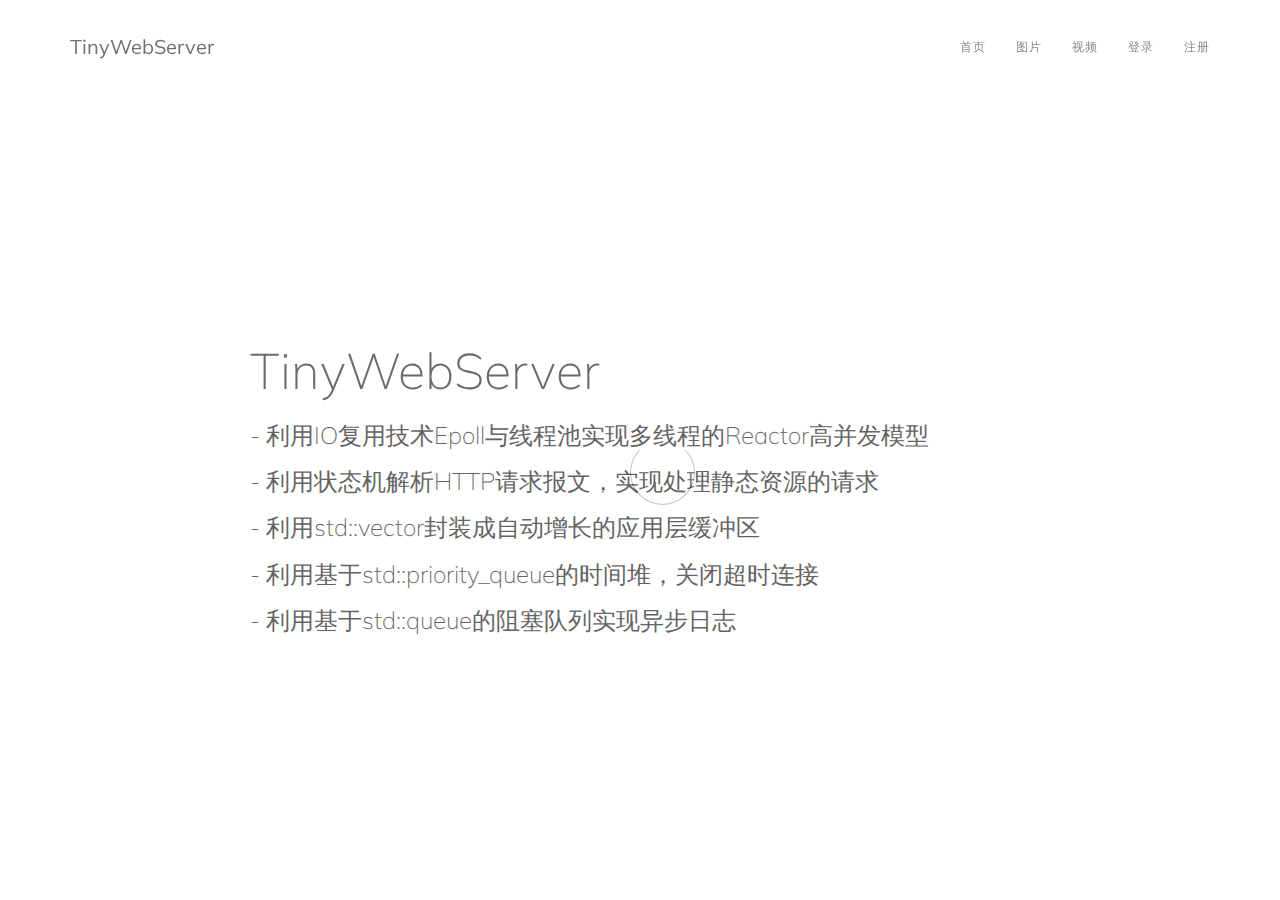
<file: static/index.html>
<!DOCTYPE html>
<html lang="en">

<head>

  <meta charset="UTF-8">

  <title>TinyWebServer</title>
  <link rel="icon" href="images/favicon.ico">
  <link rel="stylesheet" href="css/bootstrap.min.css">
  <link rel="stylesheet" href="css/animate.css">
  <link rel="stylesheet" href="css/magnific-popup.css">
  <link rel="stylesheet" href="css/font-awesome.min.css">

  <!-- Main css -->
  <link rel="stylesheet" href="css/style.css">

</head>

<body data-spy="scroll" data-target=".navbar-collapse" data-offset="50">
  <!-- PRE LOADER -->
  <div class="preloader">
    <div class="spinner">
      <span class="spinner-rotate"></span>
    </div>
  </div>


  <!-- NAVIGATION SECTION -->
  <div class="navbar custom-navbar navbar-fixed-top" role="navigation">
    <div class="container">

      <div class="navbar-header">
        <button class="navbar-toggle" data-toggle="collapse" data-target=".navbar-collapse">
          <span class="icon icon-bar"></span>
          <span class="icon icon-bar"></span>
          <span class="icon icon-bar"></span>
        </button>
        <!-- lOGO TEXT HERE -->
        <a href="https://github.com/hayroc/MyTinyWebServer" class="navbar-brand">TinyWebServer</a>
      </div>
      <div class="collapse navbar-collapse">
        <ul class="nav navbar-nav navbar-right">
          <li><a class="smoothScroll" href="/">首页</a></li>
          <li><a class="smoothScroll" href="/picture">图片</a></li>
          <li><a class="smoothScroll" href="/video">视频</a></li>
          <li><a class="smoothScroll" href="/login">登录</a></li>
          <li><a class="smoothScroll" href="/register">注册</a></li>
        </ul>
      </div>

    </div>
  </div>
  <!-- HOME SECTION -->
  <section id="home">
    <div class="container">
      <div class="row ">
        <div class="col-md-offset-2">
          <h1 class="wow fadeInUp" data-wow-delay="0.6s"> TinyWebServer</h1>
          <h3 class="wow fadeInUp" data-wow-delay="0.7s">- 利用IO复用技术Epoll与线程池实现多线程的Reactor高并发模型</h3>
          <h3 class="wow fadeInUp" data-wow-delay="0.8s">- 利用状态机解析HTTP请求报文，实现处理静态资源的请求</h3>
          <h3 class="wow fadeInUp" data-wow-delay="0.9s">- 利用std::vector封装成自动增长的应用层缓冲区</h3>
          <h3 class="wow fadeInUp" data-wow-delay="1.0s">- 利用基于std::priority_queue的时间堆，关闭超时连接</h3>
          <h3 class="wow fadeInUp" data-wow-delay="1.1s">- 利用基于std::queue的阻塞队列实现异步日志</h3>
        </div>
      </div>
    </div>
  </section>
  <!-- SCRIPTS -->
  <script src="js/jquery.js"></script>
  <script src="js/bootstrap.min.js"></script>
  <script src="js/smoothscroll.js"></script>
  <script src="js/jquery.magnific-popup.min.js"></script>
  <script src="js/magnific-popup-options.js"></script>
  <script src="js/wow.min.js"></script>
  <script src="js/custom.js"></script>
</body>

</html>
</file>
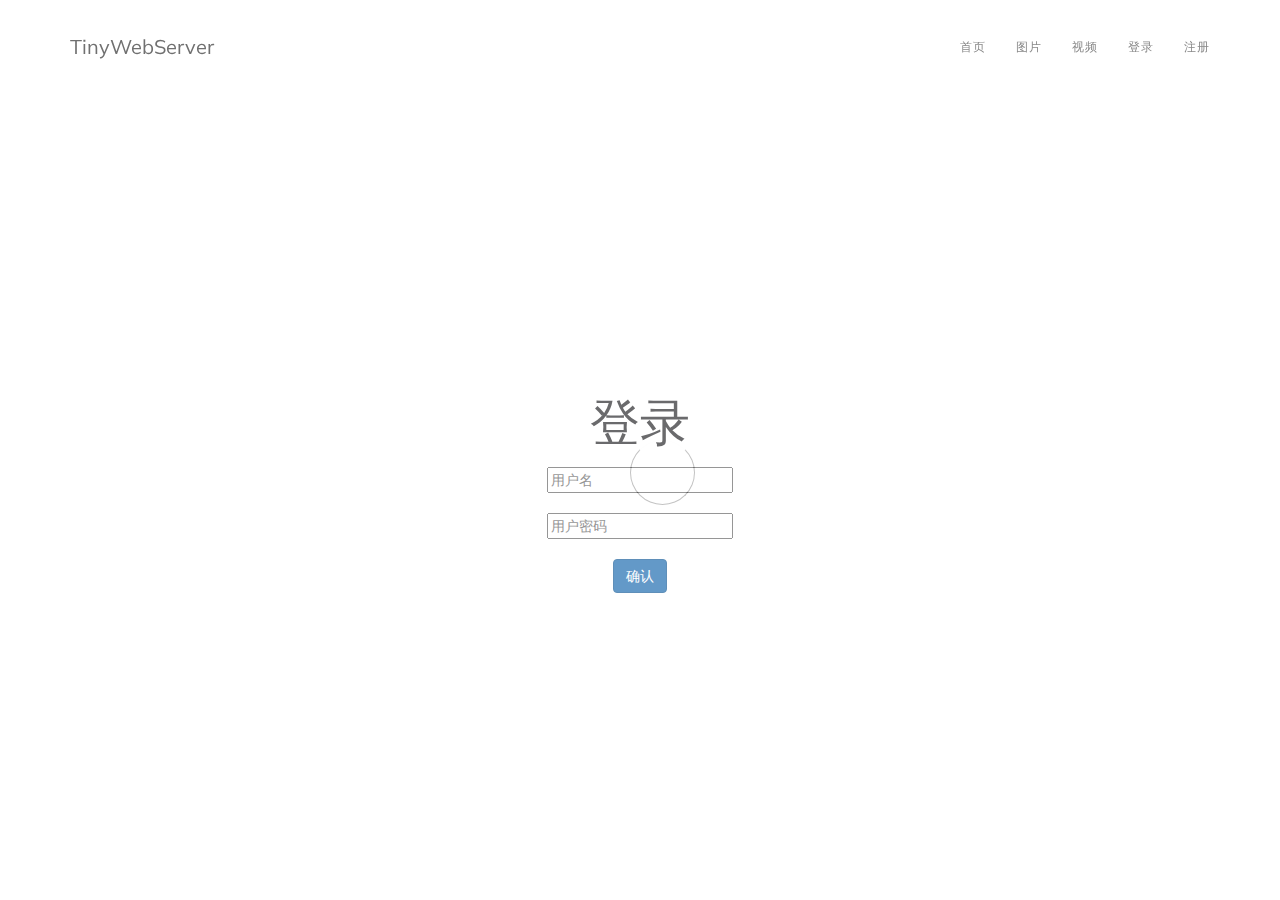
<file: static/login.html>
<!DOCTYPE html>
<html lang="en">

<head>

  <meta charset="UTF-8">

  <title>TinyWebServer</title>
  <link rel="icon" href="images/favicon.ico">
  <link rel="stylesheet" href="css/bootstrap.min.css">
  <link rel="stylesheet" href="css/animate.css">
  <link rel="stylesheet" href="css/magnific-popup.css">
  <link rel="stylesheet" href="css/font-awesome.min.css">

  <!-- Main css -->
  <link rel="stylesheet" href="css/style.css">

</head>

<body data-spy="scroll" data-target=".navbar-collapse" data-offset="50">
  <div class="main">

    <!-- PRE LOADER -->
    <div class="preloader">
      <div class="spinner">
        <span class="spinner-rotate"></span>
      </div>
    </div>

    <!-- NAVIGATION SECTION -->
    <div class="navbar custom-navbar navbar-fixed-top" role="navigation">
      <div class="container">

        <div class="navbar-header">
          <button class="navbar-toggle" data-toggle="collapse" data-target=".navbar-collapse">
            <span class="icon icon-bar"></span>
            <span class="icon icon-bar"></span>
            <span class="icon icon-bar"></span>
          </button>
          <!-- lOGO TEXT HERE -->
          <a href="https://github.com/hayroc/MyTinyWebServer" class="navbar-brand">TinyWebServer</a>
        </div>
        <div class="collapse navbar-collapse">
          <ul class="nav navbar-nav navbar-right">
            <li><a class="smoothScroll" href="/">首页</a></li>
            <li><a class="smoothScroll" href="/picture">图片</a></li>
            <li><a class="smoothScroll" href="/video">视频</a></li>
            <li><a class="smoothScroll" href="/login">登录</a></li>
            <li><a class="smoothScroll" href="/register">注册</a></li>
          </ul>
        </div>

      </div>
    </div>
    <!-- HOME SECTION -->
    <section id="home">
      <div class="container">
        <div class="row">
          <div align="center">
            <h1 class="wow fadeInUp" data-wow-delay="0.6s">登录</h1>
            <form action="login" method="post" class="wow fadeInUp" data-wow-delay="1s">
              <div align="center"><input type="text" name="username" placeholder="用户名" required="required"></div><br />
              <div align="center"><input type="password" name="password" placeholder="用户密码" required="required"></div>
              <br />
              <div align="center"><button type="submit" class="btn btn-primary">确认</button></div>
            </form>
          </div>
        </div>
      </div>
    </section>
  </div>

  <!-- SCRIPTS -->
  <script src="js/jquery.js"></script>
  <script src="js/bootstrap.min.js"></script>
  <script src="js/smoothscroll.js"></script>
  <script src="js/jquery.magnific-popup.min.js"></script>
  <script src="js/magnific-popup-options.js"></script>
  <script src="js/wow.min.js"></script>
  <script src="js/custom.js"></script>
</body>

</html>
</file>
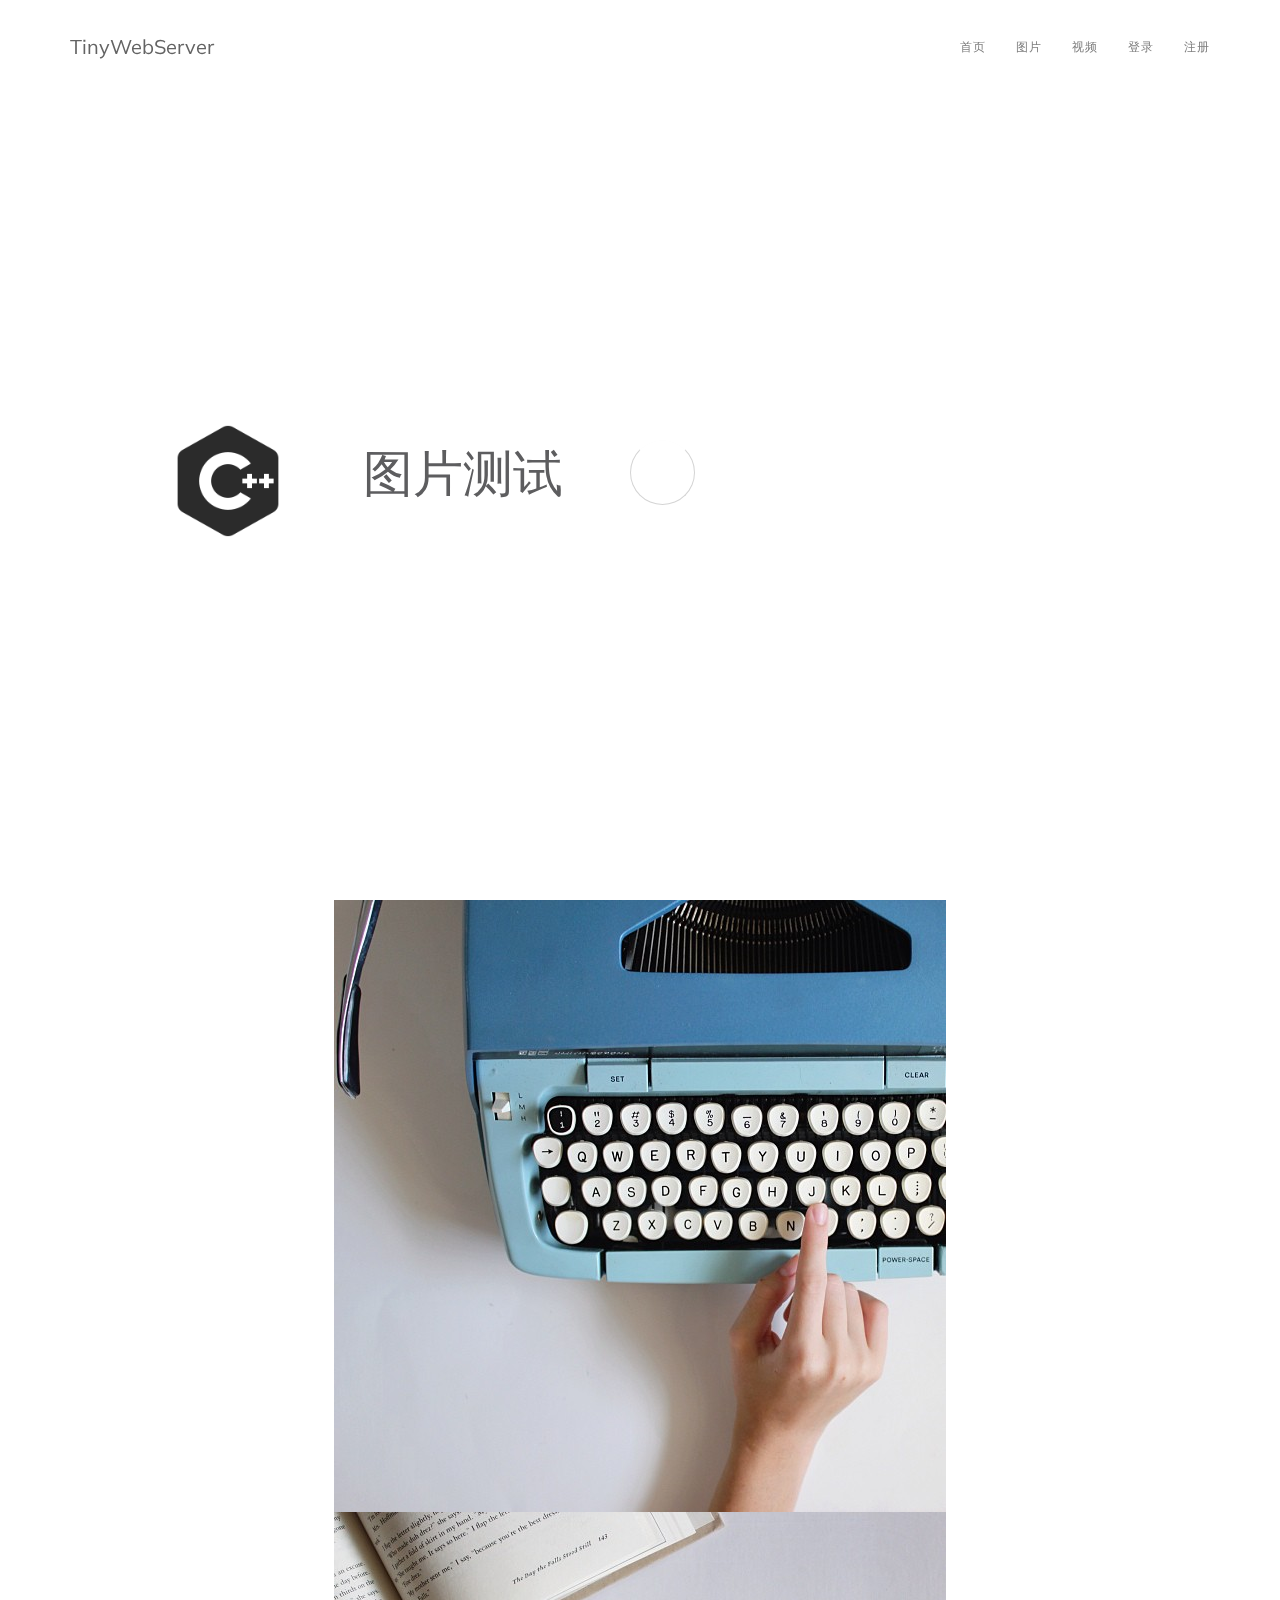
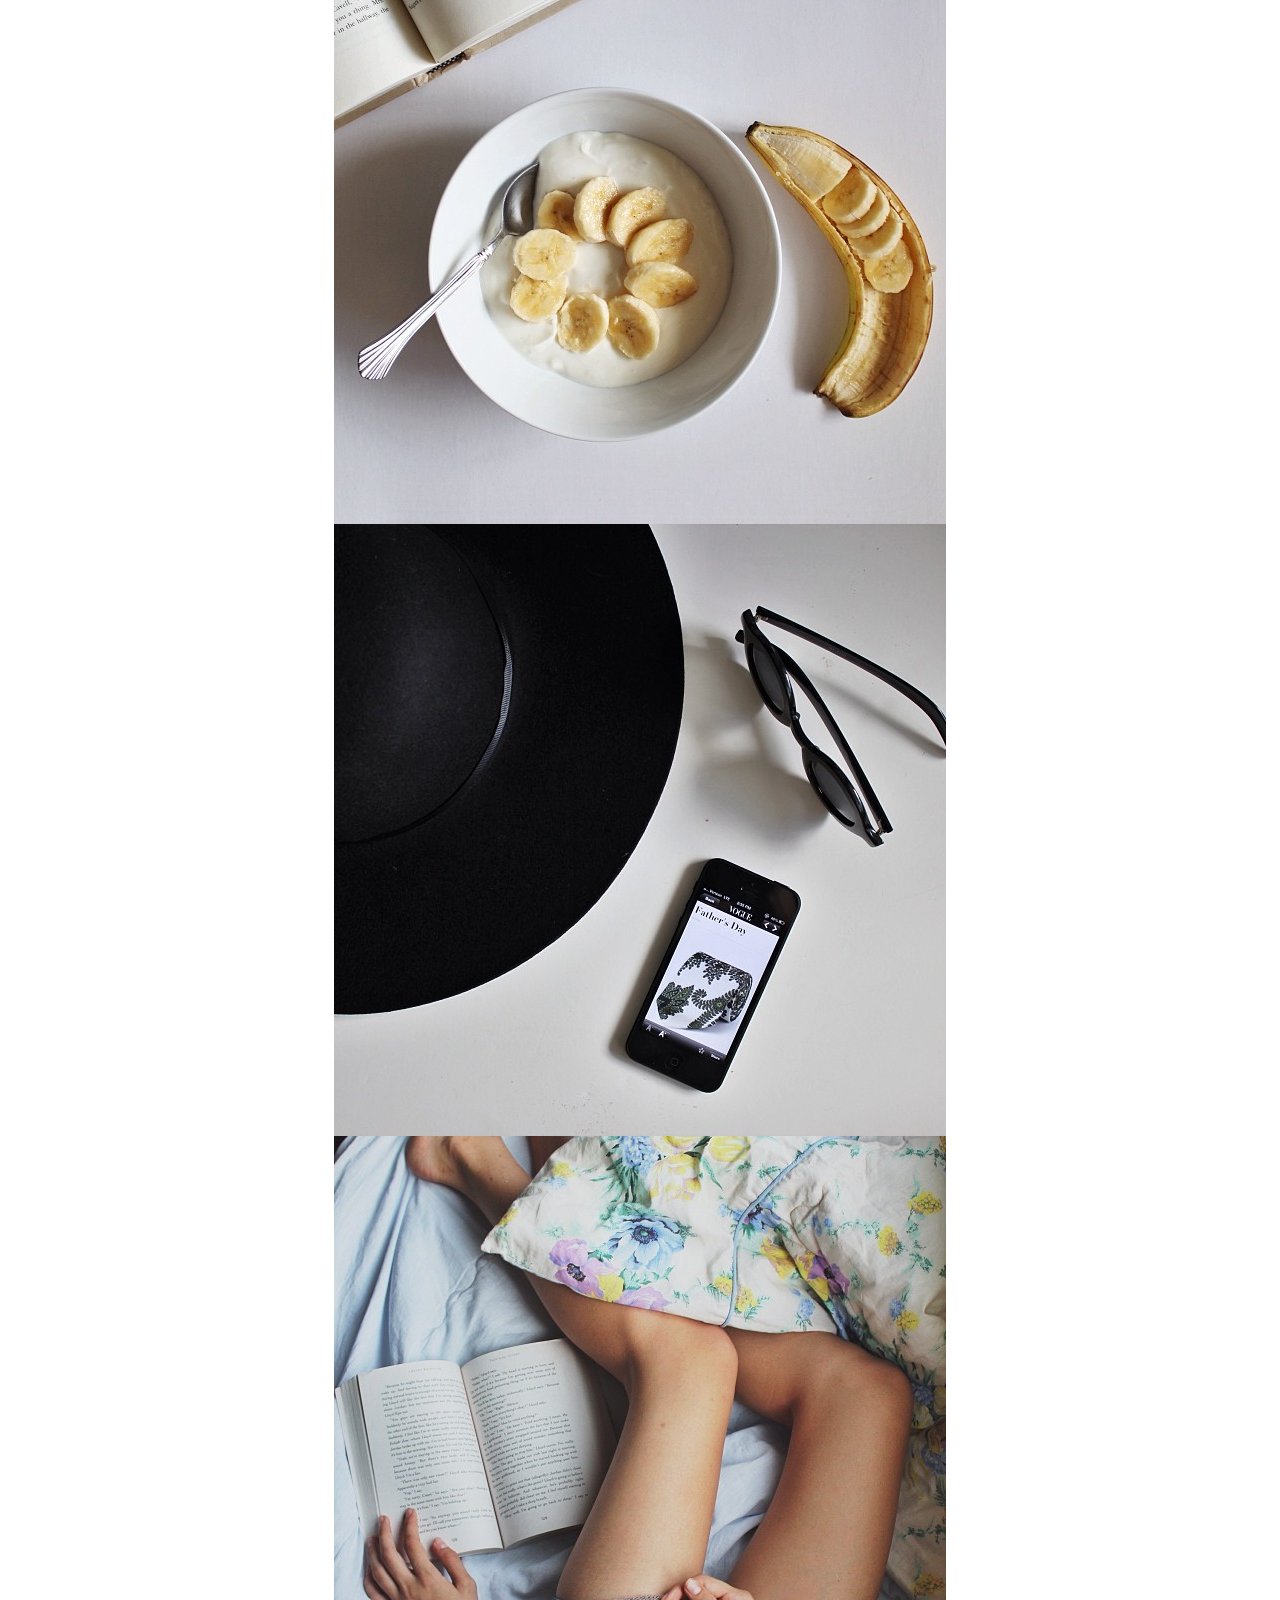
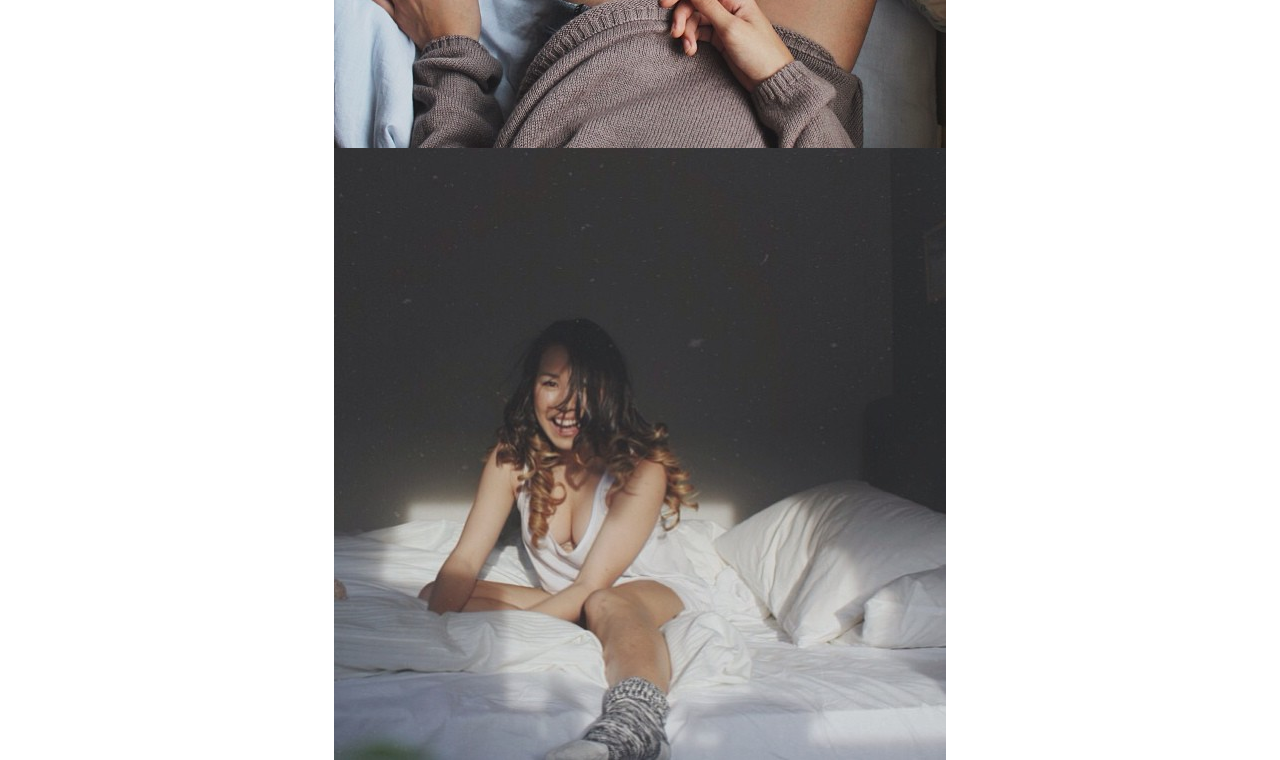
<file: static/picture.html>
<!DOCTYPE html>
<html lang="en">

<head>

  <meta charset="UTF-8">

  <title>TinyWebServer</title>
  <link rel="icon" href="images/favicon.ico">
  <link rel="stylesheet" href="css/bootstrap.min.css">
  <link rel="stylesheet" href="css/animate.css">
  <link rel="stylesheet" href="css/magnific-popup.css">
  <link rel="stylesheet" href="css/font-awesome.min.css">

  <!-- Main css -->
  <link rel="stylesheet" href="css/style.css">

</head>

<body data-spy="scroll" data-target=".navbar-collapse" data-offset="50">

  <!-- PRE LOADER -->
  <div class="preloader">
    <div class="spinner">
      <span class="spinner-rotate"></span>
    </div>
  </div>

  <!-- NAVIGATION SECTION -->
  <div class="navbar custom-navbar navbar-fixed-top" role="navigation">
    <div class="container">

      <div class="navbar-header">
        <button class="navbar-toggle" data-toggle="collapse" data-target=".navbar-collapse">
          <span class="icon icon-bar"></span>
          <span class="icon icon-bar"></span>
          <span class="icon icon-bar"></span>
        </button>
        <!-- lOGO TEXT HERE -->
        <a href="https://github.com/hayroc/MyTinyWebServer" class="navbar-brand">TinyWebServer</a>
      </div>

      <div class="collapse navbar-collapse">
        <ul class="nav navbar-nav navbar-right">
          <li><a class="smoothScroll" href="/">首页</a></li>
          <li><a class="smoothScroll" href="/picture">图片</a></li>
          <li><a class="smoothScroll" href="/video">视频</a></li>
          <li><a class="smoothScroll" href="/login">登录</a></li>
          <li><a class="smoothScroll" href="/register">注册</a></li>
        </ul>
      </div>
    </div>
  </div>
  <!-- HOME SECTION -->

  <section id="home">
    <div class="container">
      <div class="row">
        <div class="col-md-offset-1 col-md-2 col-sm-3">
          <img src="images/avatar.jpg" class="wow fadeInUp img-responsive img-circle" data-wow-delay="0.2s"
            alt="about image">
        </div>
        <div class="col-md-8 col-sm-8 ">
          <h1 class="wow fadeInUp" data-wow-delay="0.6s">图片测试</h1>
        </div>
      </div>
    </div>
  </section>
  <div class="container">
    <div class="row">
      <div align="center" width="906" height="506">
        <img src="images/instagram-image1.jpg" />
      </div>
      <div align="center" width="906" height="506">
        <img src="images/instagram-image2.jpg" />
      </div>
      <div align="center" width="906" height="506">
        <img src="images/instagram-image3.jpg" />
      </div>
      <div align="center" width="906" height="506">
        <img src="images/instagram-image4.jpg" />
      </div>
      <div align="center" width="906" height="506">
        <img src="images/instagram-image5.jpg" />
      </div>
    </div>
  </div>
  <!-- SCRIPTS -->
  <script src="js/jquery.js"></script>
  <script src="js/bootstrap.min.js"></script>
  <script src="js/smoothscroll.js"></script>
  <script src="js/jquery.magnific-popup.min.js"></script>
  <script src="js/magnific-popup-options.js"></script>
  <script src="js/wow.min.js"></script>
  <script src="js/custom.js"></script>

</body>

</html>
</file>
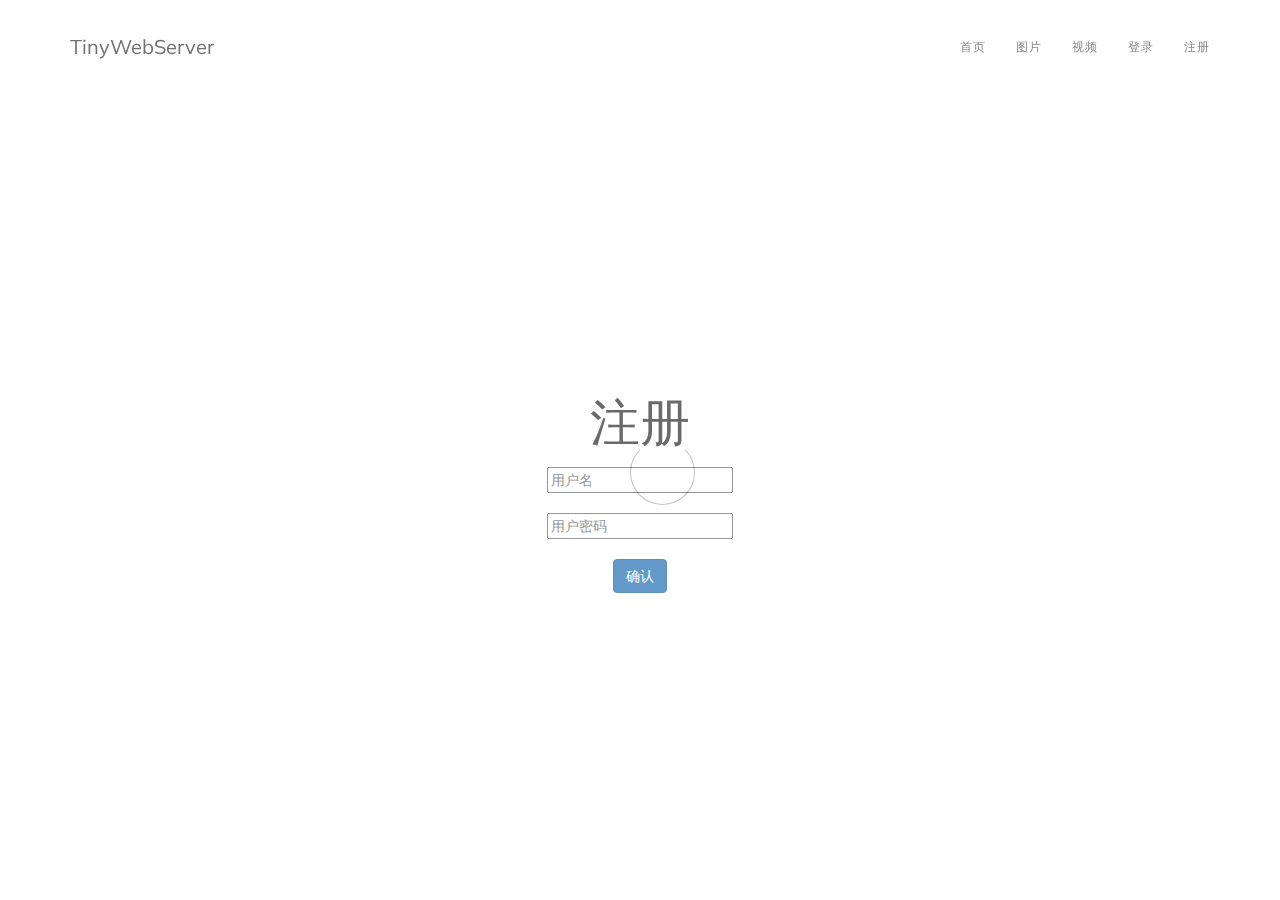
<file: static/register.html>
<!DOCTYPE html>
<html lang="en">

<head>
  <meta charset="UTF-8">
  <title>TinyWebServer</title>
  <link rel="icon" href="images/favicon.ico">
  <link rel="stylesheet" href="css/bootstrap.min.css">
  <link rel="stylesheet" href="css/animate.css">
  <link rel="stylesheet" href="css/magnific-popup.css">
  <link rel="stylesheet" href="css/font-awesome.min.css">
  <!-- Main css -->
  <link rel="stylesheet" href="css/style.css">
</head>

<body data-spy="scroll" data-target=".navbar-collapse" data-offset="50">

  <!-- PRE LOADER -->
  <div class="preloader">
    <div class="spinner">
      <span class="spinner-rotate"></span>
    </div>
  </div>


  <!-- NAVIGATION SECTION -->
  <div class="navbar custom-navbar navbar-fixed-top" role="navigation">
    <div class="container">

      <div class="navbar-header">
        <button class="navbar-toggle" data-toggle="collapse" data-target=".navbar-collapse">
          <span class="icon icon-bar"></span>
          <span class="icon icon-bar"></span>
          <span class="icon icon-bar"></span>
        </button>
        <!-- lOGO TEXT HERE -->
        <a href="https://github.com/hayroc/MyTinyWebServer" class="navbar-brand">TinyWebServer</a>
      </div>
      <div class="collapse navbar-collapse">
        <ul class="nav navbar-nav navbar-right">
          <li><a class="smoothScroll" href="/">首页</a></li>
          <li><a class="smoothScroll" href="/picture">图片</a></li>
          <li><a class="smoothScroll" href="/video">视频</a></li>
          <li><a class="smoothScroll" href="/login">登录</a></li>
          <li><a class="smoothScroll" href="/register">注册</a></li>
        </ul>
      </div>

    </div>
  </div>
  <!-- HOME SECTION -->
  <section id="home">
    <div class="container">
      <div class="row">
        <div align="center">
          <h1 class="wow fadeInUp" data-wow-delay="0.6s">注册</h1>
          <form action="register" class="wow fadeInUp" data-wow-delay="1s" method="post">
            <div align="center"><input type="text" name="username" placeholder="用户名" required="required"></div><br />
            <div align="center"><input type="password" name="password" placeholder="用户密码" required="required"></div>
            <br />
            <div align="center"><button type="submit" class="btn btn-primary">确认</button></div>
          </form>
        </div>
      </div>
    </div>
  </section>
  <!-- SCRIPTS -->
  <script src="js/jquery.js"></script>
  <script src="js/bootstrap.min.js"></script>
  <script src="js/smoothscroll.js"></script>
  <script src="js/jquery.magnific-popup.min.js"></script>
  <script src="js/magnific-popup-options.js"></script>
  <script src="js/wow.min.js"></script>
  <script src="js/custom.js"></script>
</body>

</html>
</file>
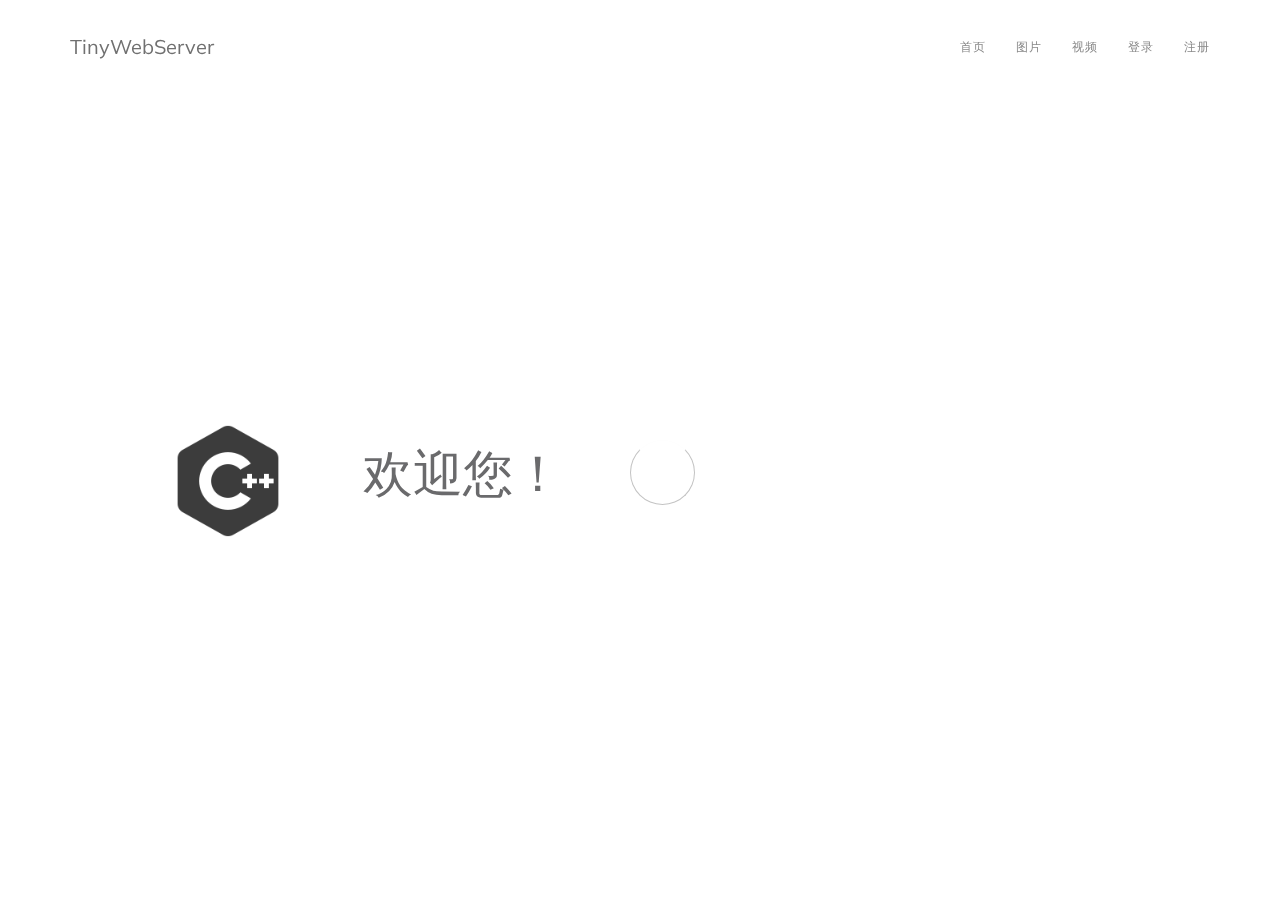
<file: static/welcome.html>
<!DOCTYPE html>
<html lang="en">

<head>
  <meta charset="UTF-8">
  <title>TinyWebServer</title>
  <link rel="icon" href="images/favicon.ico">
  <link rel="stylesheet" href="css/bootstrap.min.css">
  <link rel="stylesheet" href="css/animate.css">
  <link rel="stylesheet" href="css/magnific-popup.css">
  <link rel="stylesheet" href="css/font-awesome.min.css">
  <!-- Main css -->
  <link rel="stylesheet" href="css/style.css">

</head>

<body data-spy="scroll" data-target=".navbar-collapse" data-offset="50">

  <!-- PRE LOADER -->
  <div class="preloader">
    <div class="spinner">
      <span class="spinner-rotate"></span>
    </div>
  </div>


  <!-- NAVIGATION SECTION -->
  <div class="navbar custom-navbar navbar-fixed-top" role="navigation">
    <div class="container">
      <div class="navbar-header">
        <button class="navbar-toggle" data-toggle="collapse" data-target=".navbar-collapse">
          <span class="icon icon-bar"></span>
          <span class="icon icon-bar"></span>
          <span class="icon icon-bar"></span>
        </button>
        <!-- lOGO TEXT HERE -->
        <a href="https://github.com/hayroc/MyTinyWebServer" class="navbar-brand">TinyWebServer</a>
      </div>

      <div class="collapse navbar-collapse">
        <ul class="nav navbar-nav navbar-right">
          <li><a class="smoothScroll" href="/">首页</a></li>
          <li><a class="smoothScroll" href="/picture">图片</a></li>
          <li><a class="smoothScroll" href="/video">视频</a></li>
          <li><a class="smoothScroll" href="/login">登录</a></li>
          <li><a class="smoothScroll" href="/register">注册</a></li>
        </ul>
      </div>

    </div>
  </div>
  <!-- HOME SECTION -->
  <section id="home">

    <div class="container">
      <div class="row">
        <div class="col-md-offset-1 col-md-2 col-sm-3">
          <img src="images/avatar.jpg" class="wow fadeInUp img-responsive img-circle" data-wow-delay="0.2s"
            alt="about image">
        </div>
        <div class="col-md-8 col-sm-8">
          <h1 class="wow fadeInUp" data-wow-delay="0.6s"> 欢迎您！</h1>
        </div>

      </div>
    </div>
  </section>
  <!-- SCRIPTS -->
  <script src="js/jquery.js"></script>
  <script src="js/bootstrap.min.js"></script>
  <script src="js/smoothscroll.js"></script>
  <script src="js/jquery.magnific-popup.min.js"></script>
  <script src="js/magnific-popup-options.js"></script>
  <script src="js/wow.min.js"></script>
  <script src="js/custom.js"></script>
</body>

</html>
</file>
<file: static/css/style.css>
@import url('https://fonts.googleapis.com/css?family=Muli:200,300,400');

body {
  background: #ffffff;
  font-family: 'Muli', sans-serif;
  font-style: normal;
  font-weight: 300;
  overflow-x: hidden;
}

@import url('https://fonts.googleapis.com/css2?family=Quicksand&display=swap');

:root {
  font-size: 15px;
}

/*
body {
  font-family: 'Quicksand', sans-serif;
  margin: 0;
  min-height: 100vh;
  background-color: #e493d0;
  background-image: 
    radial-gradient(closest-side, rgba(235, 105, 78, 1), rgba(235, 105, 78, 0)),
    radial-gradient(closest-side, rgba(243, 11, 164, 1), rgba(243, 11, 164, 0)),
    radial-gradient(closest-side, rgba(254, 234, 131, 1), rgba(254, 234, 131, 0)),
    radial-gradient(closest-side, rgba(170, 142, 245, 1), rgba(170, 142, 245, 0)),
    radial-gradient(closest-side, rgba(248, 192, 147, 1), rgba(248, 192, 147, 0));
  background-size: 
    130vmax 130vmax,
    80vmax 80vmax,
    90vmax 90vmax,
    110vmax 110vmax,
    90vmax 90vmax;
  background-position:
    -80vmax -80vmax,
    60vmax -30vmax,
    10vmax 10vmax,
    -30vmax -10vmax,
    50vmax 50vmax;
  background-repeat: no-repeat;
  animation: 10s movement linear infinite;
}

body::after {
  content: '';
  display: block;
  position: fixed;
  width: 100%;
  height: 100%;
  top: 0;
  left: 0;
  backdrop-filter: blur(10px);
  -webkit-backdrop-filter: blur(10px);
}

.main {
  z-index: 10;
  position: relative;
  min-height: 100vh;
  width: 100%;
  justify-content: center;
  align-items: center;
  font-size: 5rem;
  color: transparent;
  text-shadow:
    0px 0px 1px rgba(255, 255, 255, .6),
    0px 4px 4px rgba(0, 0, 0, .05);
  letter-spacing: .2rem;
}

@keyframes movement {
  0%, 100% {
    background-size: 
      130vmax 130vmax,
      80vmax 80vmax,
      90vmax 90vmax,
      110vmax 110vmax,
      90vmax 90vmax;
    background-position:
      -80vmax -80vmax,
      60vmax -30vmax,
      10vmax 10vmax,
      -30vmax -10vmax,
      50vmax 50vmax;
  }
  25% {
    background-size: 
      100vmax 100vmax,
      90vmax 90vmax,
      100vmax 100vmax,
      90vmax 90vmax,
      60vmax 60vmax;
    background-position:
      -60vmax -90vmax,
      50vmax -40vmax,
      0vmax -20vmax,
      -40vmax -20vmax,
      40vmax 60vmax;
  }
  50% {
    background-size: 
      80vmax 80vmax,
      110vmax 110vmax,
      80vmax 80vmax,
      60vmax 60vmax,
      80vmax 80vmax;
    background-position:
      -50vmax -70vmax,
      40vmax -30vmax,
      10vmax 0vmax,
      20vmax 10vmax,
      30vmax 70vmax;
  }
  75% {
    background-size: 
      90vmax 90vmax,
      90vmax 90vmax,
      100vmax 100vmax,
      90vmax 90vmax,
      70vmax 70vmax;
    background-position:
      -50vmax -40vmax,
      50vmax -30vmax,
      20vmax 0vmax,
      -10vmax 10vmax,
      40vmax 60vmax;
  }
}
*/

html, body {
  width: 100%;
  height: 100%;
}



/*---------------------------------------
  Typorgraphy              
-----------------------------------------*/

h1,h2,h3,h4,h5,h6 {
  font-style: normal;
  font-weight: 200;
  letter-spacing: 0px;
}

h1 {
  color: #3d3d3f;
  font-size: 50px;
  line-height: normal;
}

h2 {
  color: #575757;
  font-size: 40px;
  line-height: 52px;
  margin-top: 0px;
}

h4 {
  color: #797979;
  font-size: 18px;
  font-weight: normal;
}

p {
    color: #878787;
    font-size: 16px;
    font-weight: 300;
    line-height: 25px;
    letter-spacing: 0.2px;
}

strong, span {
  color: #878787;
  font-weight: normal;
}



/*---------------------------------------
  Buttons               
-----------------------------------------*/

.section-btn {
  background: #d7b065;
  border: none;
  border-radius: 50px;
  color: #ffffff;
  font-size: 13px;
  font-weight: bold;
  letter-spacing: 1.6px;
  padding: 14px 32px 18px 32px;
  margin-top: 32px;
  -webkit-transition: all ease-in-out 0.4s;
  transition: all ease-in-out 0.4s;
}

.section-btn:focus,
.section-btn:hover {
  background: #000000;
  color: #ffffff;
}

.copyrights{
	text-indent:-9999px;
	height:0;
	line-height:0;
	font-size:0;
	overflow:hidden;
}

/*---------------------------------------
    General               
-----------------------------------------*/

html{
  -webkit-font-smoothing: antialiased;
}

a {
  color: #575757;
  -webkit-transition: 0.5s;
  transition: 0.5s;
  text-decoration: none !important;
}

a:hover, a:active, a:focus {
  color: #000000;
  outline: none;
}

* {
  -webkit-box-sizing: border-box;
  box-sizing: border-box;
}

*:before,
*:after {
  -webkit-box-sizing: border-box;
  box-sizing: border-box;
}

.section-title {
  margin: 0;
  padding-bottom: 32px;
}

#about, #work,
#contact {
  position: relative;
  padding-top: 80px;
  padding-bottom: 80px;
}

#about img, #team img {
  border-radius: 5px;
}

#work {
  border-top: 1px solid #f0f0f0;
  border-bottom: 1px solid #f0f0f0;
}

#contact {
  text-align: center;
}



/*---------------------------------------
  Pre loader section              
-----------------------------------------*/

.preloader {
  position: fixed;
  top: 0;
  left: 0;
  width: 100%;
  height: 100%;
  z-index: 99999;
  display: flex;
  flex-flow: row nowrap;
  justify-content: center;
  align-items: center;
  background: none repeat scroll 0 0 #ffffff;
}

.spinner {
  border: 1px solid transparent;
  border-radius: 5px;
  position: relative;
}

.spinner:before {
  content: '';
  box-sizing: border-box;
  position: absolute;
  top: 50%;
  left: 50%;
  width: 65px;
  height: 65px;
  margin-top: -10px;
  margin-left: -10px;
  border-radius: 50%;
  border: 1px solid #000000;
  border-top-color: #f9f9f9;
  animation: spinner .9s linear infinite;
}

@-webkit-@keyframes spinner {
  to {transform: rotate(360deg);}
}

@keyframes spinner {
  to {transform: rotate(360deg);}
}



/*---------------------------------------
  Navigation section              
-----------------------------------------*/

.custom-navbar {
  border: none;
  margin-bottom: 0;
  background-color: #ffffff;
  padding-top: 22px;
}

.custom-navbar .navbar-brand {
  color: #444;
  font-weight: normal;
  font-size: 20px;
}

.custom-navbar .nav li a {
  font-size: 12px;
  font-weight: normal;
  color: #656565;
  letter-spacing: 1px;
  -webkit-transition: all ease-in-out 0.4s;
  transition: all ease-in-out 0.4s;
  padding: 0;
  margin: 15px;
}

.custom-navbar .navbar-nav > li > a:hover,
.custom-navbar .navbar-nav > li > a:focus {
  background-color: transparent;
  color: #454545;
}

.custom-navbar .navbar-nav li a:after {
  content: "";
  position: absolute;
  display: block;
  width: 0px;
  height: 2px;
  margin: auto;
  background: transparent;
  transition: width .3s ease, background-color .3s ease;
}

.custom-navbar .navbar-nav li a:hover:after,
.custom-navbar .nav li.active > a:after {
  background: #000000;
  color: #ffffff;
  width: 100%;
}

.custom-navbar .nav li.active > a {
  background-color: transparent;
  color: #454545;
}

.custom-navbar .navbar-toggle {
  border: none;
  padding-top: 12px;
}

.custom-navbar .navbar-toggle {
  background-color: transparent;
}

.custom-navbar .navbar-toggle .icon-bar {
  background: #000000;
  border-color: transparent;
}

@media(min-width:768px) {
    .custom-navbar {
      border-bottom: 0;
      background: 0 0; 
    }
    .custom-navbar.top-nav-collapse {
      background: #ffffff;
      box-shadow:0 40px 100px rgba(0,0,0,.2);
      padding: 10px 0;
    }

}



/*---------------------------------------
  Home section              
-----------------------------------------*/

#home {
  display: -webkit-box;
  display: -webkit-flex;
   display: -ms-flexbox;
  display: flex;
  -webkit-box-align: center;
  -webkit-align-items: center;
  -ms-flex-align: center;
   align-items: center;
  height: 100vh;
  position: relative;
  padding-top: 62px;
}

#home img {
  width: 120px;
  height: 120px;
}


/*---------------------------------------
  About section              
-----------------------------------------*/

#about .section-title {
  padding-bottom: 16px;
}

#about .col-md-4 a {
  width: 100px;
  height: 100px;
  display: inline-block;
  margin: 6px 6px 0px 0;
}

#about .about-thumb {
  margin-top: 22px;
}

#about .about-thumb strong {
  font-weight: normal;
  display: block;
  padding-top: 4px;
}



/*---------------------------------------
  Skill section              
-----------------------------------------*/

#skill {
  border-top: 1px solid #f0f0f0;
  padding-top: 80px;
  padding-bottom: 60px;
}

.skill-thumb strong,
.skill-thumb span {
  color: #575757;
  font-size: 16px;
  padding-bottom: 8px;
  display: inline-block;
}

.skill-thumb .progress {
  background: #ffffff;
  border-radius: 5px;
  box-shadow: none;
  height: 4px;
}

.skill-thumb .progress-bar-primary {
  background: #3d3d3f;
}



/*---------------------------------------
  Work section              
-----------------------------------------*/

#work .work-thumb {
  border-radius: 5px;
  margin-bottom: 15px;
  padding: 0;
  overflow: hidden;
  position: relative;
  top: 0;
  -webkit-transition: all ease-in-out 0.4s;
  transition: all ease-in-out 0.4s;
}

#work .work-thumb:hover {
  background: #ffffff;
  box-shadow: 0px 16px 22px 0px rgba(90, 91, 95, 0.3);
  top: -5px;
}

#work .work-thumb img {
  border-radius: 5px;
}



/*---------------------------------------
  Contact section              
-----------------------------------------*/

#contact .form-control {
  border-radius: 0px;
  border-color: #f0f0f0;
  box-shadow: none;
  font-size: 16px;
  margin-top: 12px;
  margin-bottom: 12px;
  -webkit-transition: all ease-in-out 0.4s;
  transition: all ease-in-out 0.4s;
}

#contact .form-control:focus {
  border-bottom: 2px solid #999999;
}

#contact input {
  height: 55px;
  border: none;
  border-bottom: 1px solid #f0f0f0;
}

#contact button#submit {
  background: #000000;
  border: none;
  border-radius: 50px;
  color: #ffffff;
  font-weight: 300;
  height: 55px;
  padding-bottom: 10px;
  margin-top: 24px;
}

#contact button#submit:hover {
  background: #d7b065;
  color: #ffffff;
}



/*---------------------------------------
  Social icon             
-----------------------------------------*/

.social-icon {
  position: relative;
  padding: 0;
  margin: 0;
}

.social-icon li {
  display: inline-block;
  list-style: none;
}

.social-icon li a {
  background: #292929;
  border-radius: 100%;
  color: #ffffff;
  cursor: pointer;
  font-size: 16px;
  text-decoration: none;
  transition: all 0.4s ease-in-out;
  width: 30px;
  height: 30px;
  line-height: 30px;
  text-align: center;
  vertical-align: middle;
  position: relative;
  margin: 20px 6px 10px 6px;
}

.social-icon li a:hover {
  background: #d7b065;
  transform: scale(1.1);
}


/*---------------------------------------
  Mobile Responsive styles              
-----------------------------------------*/

@media (min-width: 768px) and (max-width: 1024px) {
  #home {
    height: 50vh;
  }
}

@media (min-width: 667px) and (max-width: 767px) {
  #home {
    height: 140vh;
  }
}

@media (min-width: 568px) and (max-width: 665px) {
  #home {
    height: 190vh;
  }
}

@media (max-width: 980px) {

 h1 {font-size: 33px;}

 #work .work-thumb {
  margin-top: 30px;
 }

}


@media (max-width: 768px) {

  h1 {
    font-size: 30px;
    line-height: normal;
  }

  h2  {font-size: 30px;}

  .custom-navbar {
    background-color: #ffffff;
    box-shadow:0 40px 100px rgba(0,0,0,.2);
    padding-top: 0px;
    padding-bottom: 5px;
  }

  .custom-navbar .nav {
    padding-bottom: 10px;
  }

  .custom-navbar .nav li a {
    display: inline-block;
    margin-bottom: 5px;
  }

}


@media (max-width: 580px) {

  #about .about-thumb {
    margin-top: 0px;
  }

  .about-thumb .social-icon {
    margin-bottom: 15px;
  }

}


@media (max-width: 357px) {

  h1 {
    font-size: 28px;
  }

  #about .col-md-4 a {
    width: 85px;
    height: 85px;
  }

}
</file>
